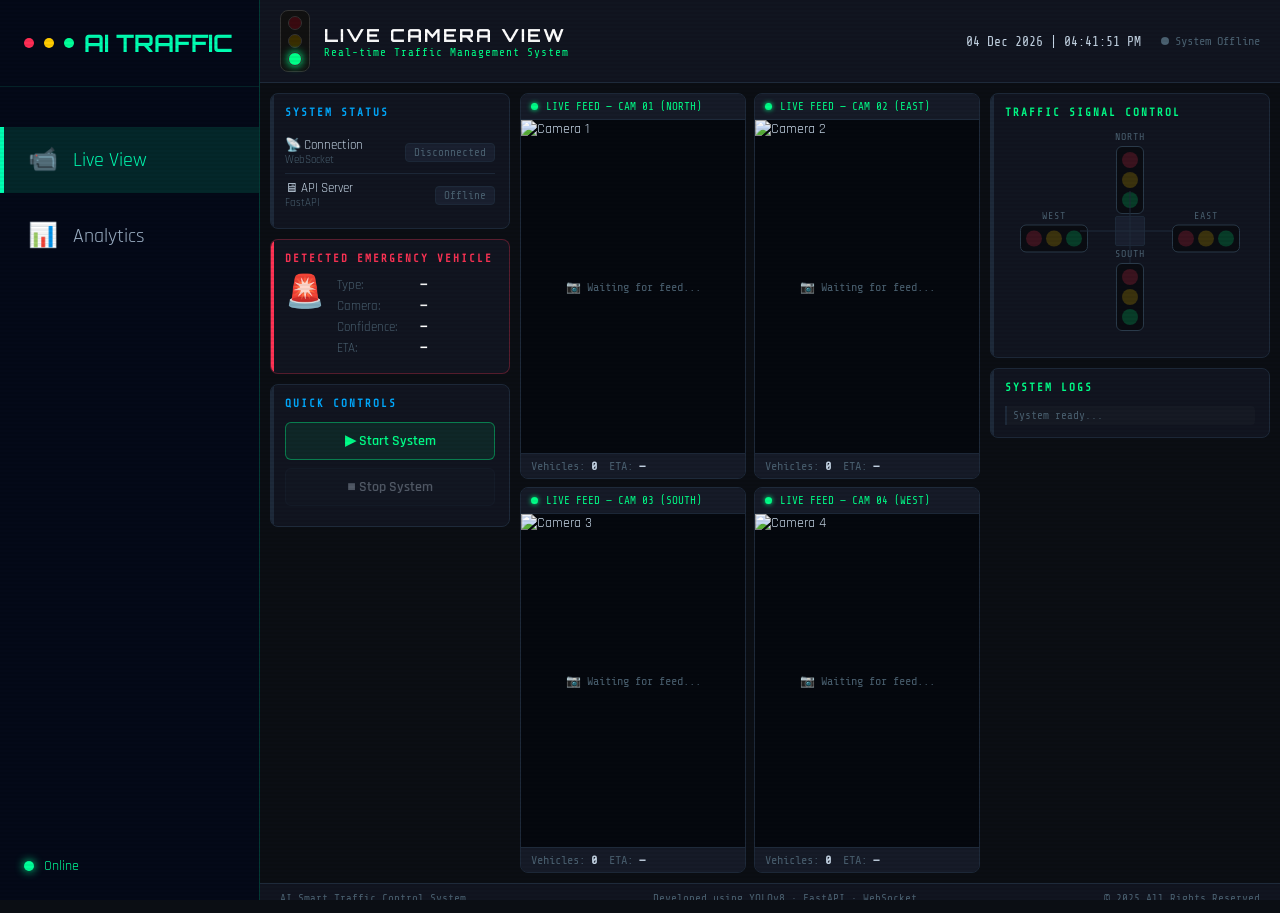
<file: AI-Based-Traffic-Control-System-Prioritizing-the-emergency-vehicles-.github.io-main/frontend/index.html>
<!DOCTYPE html>
<html lang="en">
<head>
  <meta charset="UTF-8" />
  <meta name="viewport" content="width=device-width, initial-scale=1.0" />
  <title>AI Smart Traffic Control System</title>
  <link rel="stylesheet" href="style.css">
  <link href="https://fonts.googleapis.com/css2?family=Rajdhani:wght@400;500;600;700&family=Share+Tech+Mono&family=Orbitron:wght@400;700;900&display=swap" rel="stylesheet" />
</head>
<body>
  <!-- ══ HEADER ══════════════════════════════════════════════════════════ -->
  <header class="topbar">
    <div class="topbar-left">
      <div class="traffic-icon">
        <div class="light red"></div>
        <div class="light yellow"></div>
        <div class="light green lit"></div>
      </div>
      <div>
        <h1 class="brand">LIVE CAMERA VIEW</h1>
        <p class="sub">Real-time Traffic Management System</p>
      </div>
    </div>
    <div class="topbar-right">
      <span id="clock" class="clock"></span>
      <div class="sys-online" id="sysOnline">
        <span class="dot"></span> System Offline
      </div>
    </div>
  </header>

<!-- ══ SIDE NAVIGATION ═════════════════════════════════════ -->
<div class="side-nav" id="sideNav">


  <div class="nav-logo">
    <span class="logo-dot red"></span>
    <span class="logo-dot yellow"></span>
    <span class="logo-dot green"></span>
    <h2>AI TRAFFIC</h2>
  </div>

  <div class="nav-links">

    <a href="/" class="nav-item active">
      <span class="nav-icon">📹</span>
      <span class="nav-text">Live View</span>
    </a>

    <a href="/dashboard" class="nav-item">
      <span class="nav-icon">📊</span>
      <span class="nav-text">Analytics</span>
    </a>

  </div>

  <div class="nav-footer">
    <span class="online-dot"></span>
    Online
  </div>

</div>
  <!-- ══ MAIN GRID ═══════════════════════════════════════════════════════ -->
  <main class="layout">

    <!-- LEFT PANEL -->
    <aside class="left-panel">

      <!-- System Status -->
      <section class="card">
        <h3 class="card-title">SYSTEM STATUS</h3>
        <!-- <div class="status-row">
          <span class="status-label">⚙ AI Model<br><small>YOLOv8</small></span>
          <span class="badge" id="st-ai">Inactive</span>
        </div>
        <div class="status-row">
          <span class="status-label">🎯 Tracking<br><small>Centroid</small></span>
          <span class="badge" id="st-track">Inactive</span>
        </div> -->
        <div class="status-row">
          <span class="status-label">📡 Connection<br><small>WebSocket</small></span>
          <span class="badge" id="st-ws">Disconnected</span>
        </div>
        <div class="status-row">
          <span class="status-label">🖥 API Server<br><small>FastAPI</small></span>
          <span class="badge" id="st-api">Offline</span>
        </div>
      </section>

      <!-- Emergency Detection -->
      <section class="card emergency-card" id="emergencyCard">
        <h3 class="card-title accent-red">DETECTED EMERGENCY VEHICLE</h3>
        <div class="emergency-body">
          <div class="em-icon">🚨</div>
          <div class="em-info" id="emInfo">
            <div class="em-row"><span>Type:</span><strong id="emType">—</strong></div>
            <div class="em-row"><span>Camera:</span><strong id="emCam">—</strong></div>
            <div class="em-row"><span>Confidence:</span><strong id="emConf">—</strong></div>
            <div class="em-row"><span>ETA:</span><strong id="emETA">—</strong></div>
          </div>
        </div>
      </section>

      <!-- Mode -->
      <!-- <section class="card">
        <h3 class="card-title">MODE</h3>
        <button class="mode-btn" id="modeBtn">⚫ NORMAL MODE</button>
      </section> -->

      <!-- Controls -->
      <section class="card">
        <h3 class="card-title">QUICK CONTROLS</h3>
        <button class="ctrl-btn green-btn" id="startBtn" onclick="startSystem()">▶ Start System</button>
        <button class="ctrl-btn" id="stopBtn" onclick="stopSystem()" disabled>■ Stop System</button>
      </section>

    </aside>

    <!-- CENTER: 4 Camera Feeds -->
    <section class="center-panel">
      <div class="cameras-grid">
        <div class="cam-wrapper" id="camWrap0">
          <div class="cam-header">
            <span class="cam-live-dot"></span> LIVE FEED — CAM 01 (NORTH)
            <!-- <span class="cam-fps" id="fps0">0 FPS</span> -->
          </div>
          <div class="cam-canvas-wrap">
            <img class="cam-img" id="camImg0" alt="Camera 1" />
            <div class="cam-overlay" id="overlay0">
              <div class="cam-placeholder">📷 Waiting for feed...</div>
            </div>
          </div>
          <div class="cam-footer">
            <span>Vehicles: <b id="vc0">0</b></span>
            <span id="emAlert0" class="em-alert hidden">🚨 EMERGENCY</span>
            <span>ETA: <b id="eta0">—</b></span>
          </div>
        </div>

        <div class="cam-wrapper" id="camWrap1">
          <div class="cam-header">
            <span class="cam-live-dot"></span> LIVE FEED — CAM 02 (EAST)
            <!-- <span class="cam-fps" id="fps1">0 FPS</span> -->
          </div>
          <div class="cam-canvas-wrap">
            <img class="cam-img" id="camImg1" alt="Camera 2" />
            <div class="cam-overlay" id="overlay1">
              <div class="cam-placeholder">📷 Waiting for feed...</div>
            </div>
          </div>
          <div class="cam-footer">
            <span>Vehicles: <b id="vc1">0</b></span>
            <span id="emAlert1" class="em-alert hidden">🚨 EMERGENCY</span>
            <span>ETA: <b id="eta1">—</b></span>
          </div>
        </div>

        <div class="cam-wrapper" id="camWrap2">
          <div class="cam-header">
            <span class="cam-live-dot"></span> LIVE FEED — CAM 03 (SOUTH)
            <!-- <span class="cam-fps" id="fps2">0 FPS</span> -->
          </div>
          <div class="cam-canvas-wrap">
            <img class="cam-img" id="camImg2" alt="Camera 3" />
            <div class="cam-overlay" id="overlay2">
              <div class="cam-placeholder">📷 Waiting for feed...</div>
            </div>
          </div>
          <div class="cam-footer">
            <span>Vehicles: <b id="vc2">0</b></span>
            <span id="emAlert2" class="em-alert hidden">🚨 EMERGENCY</span>
            <span>ETA: <b id="eta2">—</b></span>
          </div>
        </div>

        <div class="cam-wrapper" id="camWrap3">
          <div class="cam-header">
            <span class="cam-live-dot"></span> LIVE FEED — CAM 04 (WEST)
            <!-- <span class="cam-fps" id="fps3">0 FPS</span> -->
          </div>
          <div class="cam-canvas-wrap">
            <img class="cam-img" id="camImg3" alt="Camera 4" />
            <div class="cam-overlay" id="overlay3">
              <div class="cam-placeholder">📷 Waiting for feed...</div>
            </div>
          </div>
          <div class="cam-footer">
            <span>Vehicles: <b id="vc3">0</b></span>
            <span id="emAlert3" class="em-alert hidden">🚨 EMERGENCY</span>
            <span>ETA: <b id="eta3">—</b></span>
          </div>
        </div>
      </div>
    </section>

    <!-- RIGHT PANEL -->
    <aside class="right-panel">

      <!-- Traffic Signal Control -->
      <section class="card">
        <h3 class="card-title accent-green">TRAFFIC SIGNAL CONTROL</h3>
        <div class="intersection">
          <!-- NORTH -->
          <div class="sig-position sig-north">
            <span class="sig-dir">NORTH</span>
            <div class="signal-box" id="sig-North">
              <div class="bulb red-bulb" id="b-North-red"></div>
              <div class="bulb yellow-bulb" id="b-North-yellow"></div>
              <div class="bulb green-bulb" id="b-North-green"></div>
            </div>
          </div>
          <!-- WEST -->
          <div class="sig-position sig-west">
            <span class="sig-dir">WEST</span>
            <div class="signal-box horizontal" id="sig-West">
              <div class="bulb red-bulb" id="b-West-red"></div>
              <div class="bulb yellow-bulb" id="b-West-yellow"></div>
              <div class="bulb green-bulb" id="b-West-green"></div>
            </div>
          </div>
          <!-- Center crossroad graphic -->
          <div class="cross-road"></div>
          <!-- EAST -->
          <div class="sig-position sig-east">
            <span class="sig-dir">EAST</span>
            <div class="signal-box horizontal" id="sig-East">
              <div class="bulb red-bulb" id="b-East-red"></div>
              <div class="bulb yellow-bulb" id="b-East-yellow"></div>
              <div class="bulb green-bulb" id="b-East-green"></div>
            </div>
          </div>
          <!-- SOUTH -->
          <div class="sig-position sig-south">
            <span class="sig-dir">SOUTH</span>
            <div class="signal-box" id="sig-South">
              <div class="bulb red-bulb" id="b-South-red"></div>
              <div class="bulb yellow-bulb" id="b-South-yellow"></div>
              <div class="bulb green-bulb" id="b-South-green"></div>
            </div>
          </div>
        </div>

        <!-- <div class="sig-info-box">
          <div class="sig-info-row">
            <span class="accent-green">ACTIVE SIGNAL</span>
            <span id="activeSignalDir">—</span>
          </div>
          <div class="sig-timer-big" id="sigTimer">0 sec</div>
          <div class="sig-timer-label">Time Remaining</div>
          <div class="sig-bar"><div class="sig-bar-fill" id="sigBarFill"></div></div>
          <div class="sig-info-row">
            <span>Next Signal:</span>
            <span id="nextSignal">—</span>
          </div>
        </div> -->
      </section>

      <!-- System Logs -->
      <section class="card log-card">
        <h3 class="card-title accent-green">SYSTEM LOGS</h3>
        <div class="log-list" id="logList">
          <div class="log-entry">System ready...</div>
        </div>
      </section>

    </aside>
  </main>

  <!-- FOOTER -->
  <footer class="footer">
    <span>AI Smart Traffic Control System</span>
    <span>Developed using YOLOv8 · FastAPI · WebSocket</span>
    <span>© 2025 All Rights Reserved</span>
  </footer>

  <script src="app.js"></script>
</body>
</html>
</file>
<file: AI-Based-Traffic-Control-System-Prioritizing-the-emergency-vehicles-.github.io-main/frontend/style.css>
/* ═══════════════════════════════════════════════════════════════
   AI SMART TRAFFIC CONTROL — Dark HUD Theme
   ═══════════════════════════════════════════════════════════════ */

*, *::before, *::after { box-sizing: border-box; margin: 0; padding: 0; }

:root {
  --bg:       #0b0e14;
  --bg2:      #111520;
  --bg3:      #161b28;
  --border:   #1e2a3a;
  --green:    #00ff88;
  --yellow:   #ffcc00;
  --red:      #ff3355;
  --blue:     #00aaff;
  --text:     #c8d8e8;
  --muted:    #4a6070;
  --font-hud: 'Rajdhani', sans-serif;
  --font-mono:'Share Tech Mono', monospace;
  --font-title:'Orbitron', sans-serif;
}

html, body {
  background: var(--bg);
  color: var(--text);
  font-family: var(--font-hud);
  font-size: 14px;
  height: 100%;
  overflow-x: hidden;
}

/* ── SCROLLBAR ─────────────────────────────────────────────── */
::-webkit-scrollbar { width: 4px; }
::-webkit-scrollbar-track { background: var(--bg); }
::-webkit-scrollbar-thumb { background: var(--border); border-radius: 2px; }

/* ── TOPBAR ────────────────────────────────────────────────── */
.topbar {
  display: flex;
  align-items: center;
  justify-content: space-between;
  padding: 10px 20px;
  background: var(--bg2);
  border-bottom: 1px solid var(--border);
  position: sticky; top: 0; z-index: 100;
}

.topbar-left { display: flex; align-items: center; gap: 14px; }

.traffic-icon {
  display: flex; flex-direction: column;
  align-items: center;
  background: #111;
  border: 1px solid #333;
  border-radius: 8px;
  padding: 5px 7px;
  gap: 4px;
}
.traffic-icon .light {
  width: 14px; height: 14px;
  border-radius: 50%;
  background: #1a1a1a;
  border: 1px solid #333;
}
.traffic-icon .light.red  { background: #3a0a10; }
.traffic-icon .light.yellow { background: #3a2e00; }
.traffic-icon .light.green.lit { background: var(--green); box-shadow: 0 0 8px var(--green); }

.brand {
  font-family: var(--font-title);
  font-size: 18px;
  font-weight: 700;
  color: #fff;
  letter-spacing: 2px;
}
.sub {
  font-size: 11px;
  color: var(--green);
  letter-spacing: 1px;
  font-family: var(--font-mono);
}

.topbar-right { display: flex; align-items: center; gap: 20px; }

.clock {
  font-family: var(--font-mono);
  font-size: 13px;
  color: var(--text);
}

.sys-online {
  display: flex; align-items: center; gap: 6px;
  font-family: var(--font-mono);
  font-size: 12px;
  color: var(--muted);
}
.sys-online.online { color: var(--green); }
.sys-online .dot {
  width: 8px; height: 8px;
  border-radius: 50%;
  background: var(--muted);
}
.sys-online.online .dot {
  background: var(--green);
  box-shadow: 0 0 6px var(--green);
  animation: pulse 1.5s infinite;
}

@keyframes pulse {
  0%, 100% { opacity: 1; }
  50% { opacity: 0.4; }
}

/* ── LAYOUT ────────────────────────────────────────────────── */
.layout {
  display: grid;
  grid-template-columns: 240px 1fr 280px;
  gap: 10px;
  padding: 10px;
  min-height: calc(100vh - 100px);
}

/* ── CARD ──────────────────────────────────────────────────── */
.card {
  background: var(--bg2);
  border: 1px solid var(--border);
  border-radius: 8px;
  padding: 12px 14px;
  margin-bottom: 10px;
  position: relative;
  overflow: hidden;
}
.card::before {
  content: '';
  position: absolute;
  top: 0; left: 0;
  width: 3px; height: 100%;
  background: var(--border);
}

.card-title {
  font-family: var(--font-mono);
  font-size: 11px;
  letter-spacing: 2px;
  color: var(--blue);
  margin-bottom: 12px;
  text-transform: uppercase;
}
.card-title.accent-red { color: var(--red); }
.card-title.accent-green { color: var(--green); }

/* ── STATUS ROWS ───────────────────────────────────────────── */
.status-row {
  display: flex;
  align-items: center;
  justify-content: space-between;
  padding: 6px 0;
  border-bottom: 1px solid var(--border);
  font-size: 13px;
}
.status-row:last-child { border-bottom: none; }
.status-label small { display: block; color: var(--muted); font-size: 11px; }

.badge {
  font-family: var(--font-mono);
  font-size: 11px;
  padding: 2px 8px;
  border-radius: 4px;
  background: #1a2030;
  color: var(--muted);
  border: 1px solid var(--border);
}
.badge.active {
  background: rgba(0,255,136,0.08);
  color: var(--green);
  border-color: rgba(0,255,136,0.3);
}
.badge.disconnected { color: var(--red); }

/* ── EMERGENCY CARD ────────────────────────────────────────── */
.emergency-card { border-color: rgba(255,51,85,0.3); }
.emergency-card::before { background: var(--red); }
.emergency-card.active-em {
  border-color: var(--red);
  background: rgba(255, 51, 85, 0.06);
  animation: em-flash 1s ease-in-out infinite alternate;
}
@keyframes em-flash {
  from { box-shadow: 0 0 0px var(--red); }
  to   { box-shadow: 0 0 20px rgba(255,51,85,0.4); }
}

.emergency-body { display: flex; gap: 12px; align-items: flex-start; }
.em-icon { font-size: 32px; line-height: 1; }
.em-info { flex: 1; }
.em-row { display: flex; gap: 8px; font-size: 13px; margin-bottom: 5px; }
.em-row span { color: var(--muted); min-width: 75px; }
.em-row strong { color: #fff; font-family: var(--font-mono); }

/* ── MODE BTN ──────────────────────────────────────────────── */
.mode-btn {
  width: 100%;
  padding: 10px;
  background: rgba(0,0,0,0.4);
  border: 1px solid var(--border);
  border-radius: 6px;
  color: var(--text);
  font-family: var(--font-mono);
  font-size: 12px;
  letter-spacing: 1px;
  cursor: default;
}
.mode-btn.emergency {
  background: rgba(255,51,85,0.15);
  border-color: var(--red);
  color: var(--red);
  animation: pulse 1s infinite;
}

/* ── CONTROLS ──────────────────────────────────────────────── */
.ctrl-btn {
  display: block;
  width: 100%;
  padding: 9px;
  margin-bottom: 8px;
  background: var(--bg3);
  border: 1px solid var(--border);
  border-radius: 6px;
  color: var(--text);
  font-family: var(--font-hud);
  font-size: 14px;
  font-weight: 600;
  cursor: pointer;
  transition: all 0.2s;
}
.ctrl-btn:hover:not(:disabled) { border-color: var(--blue); color: var(--blue); }
.ctrl-btn:disabled { opacity: 0.35; cursor: not-allowed; }
.ctrl-btn.green-btn {
  background: rgba(0,255,136,0.08);
  border-color: rgba(0,255,136,0.4);
  color: var(--green);
}
.ctrl-btn.green-btn:hover:not(:disabled) {
  background: rgba(0,255,136,0.15);
}

/* ── CAMERAS GRID ──────────────────────────────────────────── */
.center-panel { display: flex; flex-direction: column; gap: 0; }

.cameras-grid {
  display: grid;
  grid-template-columns: 1fr 1fr;
  grid-template-rows: 1fr 1fr;
  gap: 8px;
  height: 100%;
}

.cam-wrapper {
  background: var(--bg2);
  border: 1px solid var(--border);
  border-radius: 8px;
  display: flex;
  flex-direction: column;
  overflow: hidden;
}
.cam-wrapper.emergency-cam {
  border-color: var(--red);
  box-shadow: 0 0 12px rgba(255,51,85,0.3);
}

.cam-header {
  display: flex;
  align-items: center;
  gap: 8px;
  padding: 6px 10px;
  background: var(--bg3);
  font-family: var(--font-mono);
  font-size: 11px;
  color: var(--green);
  border-bottom: 1px solid var(--border);
}
.cam-live-dot {
  width: 7px; height: 7px;
  border-radius: 50%;
  background: var(--green);
  box-shadow: 0 0 5px var(--green);
  animation: pulse 1.5s infinite;
}
.cam-fps {
  margin-left: auto;
  color: var(--yellow);
  font-size: 11px;
}

.cam-canvas-wrap {
  flex: 1;
  position: relative;
  background: #05080e;
  min-height: 160px;
}
.cam-img {
  width: 100%;
  height: 100%;
  object-fit: cover;
  display: block;
}
.cam-overlay {
  position: absolute;
  inset: 0;
  display: flex;
  align-items: center;
  justify-content: center;
}
.cam-overlay.hidden { display: none; }
.cam-placeholder {
  color: var(--muted);
  font-family: var(--font-mono);
  font-size: 12px;
}

.cam-footer {
  display: flex;
  align-items: center;
  gap: 12px;
  padding: 5px 10px;
  background: var(--bg3);
  font-size: 12px;
  font-family: var(--font-mono);
  border-top: 1px solid var(--border);
}
.cam-footer span { color: var(--muted); }
.cam-footer b { color: var(--text); }
.em-alert {
  color: var(--red) !important;
  font-weight: 700;
  animation: pulse 0.7s infinite;
}
.hidden { display: none !important; }

/* ── RIGHT PANEL ───────────────────────────────────────────── */
.right-panel { overflow-y: auto; max-height: calc(100vh - 80px); }

/* ── INTERSECTION ──────────────────────────────────────────── */
.intersection {
  position: relative;
  width: 220px;
  height: 200px;
  margin: 0 auto 14px;
}

.sig-position {
  position: absolute;
  display: flex;
  flex-direction: column;
  align-items: center;
  gap: 4px;
}
.sig-dir {
  font-family: var(--font-mono);
  font-size: 10px;
  color: var(--muted);
  letter-spacing: 1px;
}
.sig-north { top: 0; left: 50%; transform: translateX(-50%); }
.sig-south { bottom: 0; left: 50%; transform: translateX(-50%); }
.sig-west  { left: 0; top: 50%; transform: translateY(-50%); }
.sig-east  { right: 0; top: 50%; transform: translateY(-50%); }

.cross-road {
  position: absolute;
  top: 50%; left: 50%;
  transform: translate(-50%, -50%);
  width: 30px; height: 30px;
  background: #1a2030;
  border: 1px solid var(--border);
  border-radius: 2px;
}
.cross-road::before, .cross-road::after {
  content: '';
  position: absolute;
  background: var(--border);
}
.cross-road::before { width: 100px; height: 1px; top: 50%; left: 50%; transform: translate(-50%, -50%); }
.cross-road::after  { width: 1px; height: 80px; top: 50%; left: 50%; transform: translate(-50%, -50%); }

.signal-box {
  display: flex;
  flex-direction: column;
  background: #0a0c12;
  border: 1px solid #2a3a4a;
  border-radius: 6px;
  padding: 5px;
  gap: 4px;
  align-items: center;
}
.signal-box.horizontal { flex-direction: row; }

.bulb {
  width: 16px; height: 16px;
  border-radius: 50%;
  opacity: 0.2;
  transition: opacity 0.4s, box-shadow 0.4s;
}
.bulb.lit { opacity: 1; }
.red-bulb    { background: var(--red);    }
.yellow-bulb { background: var(--yellow); }
.green-bulb  { background: var(--green);  }
.red-bulb.lit    { box-shadow: 0 0 10px var(--red);    }
.yellow-bulb.lit { box-shadow: 0 0 10px var(--yellow); }
.green-bulb.lit  { box-shadow: 0 0 10px var(--green);  }

/* ── SIGNAL INFO ───────────────────────────────────────────── */
.sig-info-box {
  background: var(--bg3);
  border: 1px solid var(--border);
  border-radius: 6px;
  padding: 10px 12px;
}
.sig-info-row {
  display: flex;
  justify-content: space-between;
  font-family: var(--font-mono);
  font-size: 12px;
  margin-bottom: 4px;
}
.accent-green { color: var(--green); }
.sig-timer-big {
  font-family: var(--font-title);
  font-size: 28px;
  color: var(--green);
  text-align: center;
  margin: 6px 0 2px;
}
.sig-timer-label {
  text-align: center;
  font-family: var(--font-mono);
  font-size: 10px;
  color: var(--muted);
  margin-bottom: 8px;
}
.sig-bar {
  height: 6px;
  background: #1a2030;
  border-radius: 3px;
  overflow: hidden;
  margin-bottom: 8px;
}
.sig-bar-fill {
  height: 100%;
  width: 100%;
  background: var(--green);
  border-radius: 3px;
  transition: width 1s linear;
}

/* ── LOGS ──────────────────────────────────────────────────── */
.log-card { max-height: 220px; }
.log-list {
  overflow-y: auto;
  max-height: 170px;
  display: flex;
  flex-direction: column;
  gap: 4px;
}
.log-entry {
  font-family: var(--font-mono);
  font-size: 11px;
  color: var(--muted);
  padding: 3px 6px;
  border-left: 2px solid var(--border);
  background: rgba(255,255,255,0.02);
  border-radius: 0 4px 4px 0;
}
.log-entry.emergency {
  color: var(--red);
  border-left-color: var(--red);
  background: rgba(255,51,85,0.06);
}
.log-entry.signal {
  color: var(--green);
  border-left-color: var(--green);
}

/* ── FOOTER ────────────────────────────────────────────────── */
.footer {
  display: flex;
  justify-content: space-between;
  padding: 8px 20px;
  background: var(--bg2);
  border-top: 1px solid var(--border);
  font-family: var(--font-mono);
  font-size: 11px;
  color: var(--muted);
}

/* ── SCAN LINE EFFECT ──────────────────────────────────────── */
body::after {
  content: '';
  position: fixed;
  inset: 0;
  background: repeating-linear-gradient(
    0deg,
    transparent,
    transparent 2px,
    rgba(0,0,0,0.05) 2px,
    rgba(0,0,0,0.05) 4px
  );
  pointer-events: none;
  z-index: 9999;
}

/* ── RESPONSIVE ────────────────────────────────────────────── */
@media (max-width: 1100px) {
  .layout { grid-template-columns: 220px 1fr; }
  .right-panel { display: none; }
}

/* ═════════ SIDE NAVIGATION ═════════ */

.side-nav{
    position: fixed;
    left: 0;
    top: 0;
    width: 260px;
    height: 100vh;
    background: rgba(5,10,25,0.96);
    border-right: 1px solid rgba(0,255,170,0.2);
    backdrop-filter: blur(12px);
    z-index: 9999;
    transition: 0.3s;
    overflow: hidden;
}

.side-nav.collapsed{
    width: 80px;
}

.nav-toggle{
    position: absolute;
    top: 20px;
    right: 20px;
    background: transparent;
    border: none;
    color: #00ffb3;
    font-size: 24px;
    cursor: pointer;
}

.nav-logo{
    padding: 28px 24px;
    display: flex;
    align-items: center;
    gap: 10px;
    border-bottom: 1px solid rgba(0,255,170,0.1);
}

.nav-logo h2{
    color: #00ffb3;
    font-family: Orbitron;
    font-size: 24px;
}

.logo-dot{
    width: 10px;
    height: 10px;
    border-radius: 50%;
}

.logo-dot.red{
    background: #ff2d55;
}

.logo-dot.yellow{
    background: #ffcc00;
}

.logo-dot.green{
    background: #00ff99;
}

.nav-links{
    margin-top: 40px;
    display: flex;
    flex-direction: column;
    gap: 10px;
}

.nav-item{
    display: flex;
    align-items: center;
    gap: 15px;
    padding: 18px 24px;
    text-decoration: none;
    color: #9fb3c8;
    font-family: Rajdhani;
    font-size: 20px;
    transition: 0.3s;
    border-left: 4px solid transparent;
}

.nav-item:hover{
    background: rgba(0,255,170,0.08);
    color: #00ffb3;
}

.nav-item.active{
    background: rgba(0,255,170,0.12);
    color: #00ffb3;
    border-left: 4px solid #00ffb3;
}

.nav-icon{
    font-size: 24px;
}

.nav-footer{
    position: absolute;
    bottom: 25px;
    left: 24px;
    color: #00ff99;
    font-family: Rajdhani;
    display: flex;
    align-items: center;
    gap: 10px;
}

.online-dot{
    width: 10px;
    height: 10px;
    border-radius: 50%;
    background: #00ff99;
    box-shadow: 0 0 10px #00ff99;
}

/* MAIN CONTENT SHIFT */

.topbar,
.layout,
.footer{
    margin-left: 260px;
    transition: 0.3s;
}

.side-nav.collapsed ~ .topbar,
.side-nav.collapsed ~ .layout,
.side-nav.collapsed ~ .footer{
    margin-left: 80px;
}

/* MOBILE */

@media(max-width: 900px){

    .side-nav{
        width: 80px;
    }

    .nav-text,
    .nav-logo h2,
    .nav-footer{
        display: none;
    }

    .topbar,
    .layout,
    .footer{
        margin-left: 80px;
    }
}
</file>
